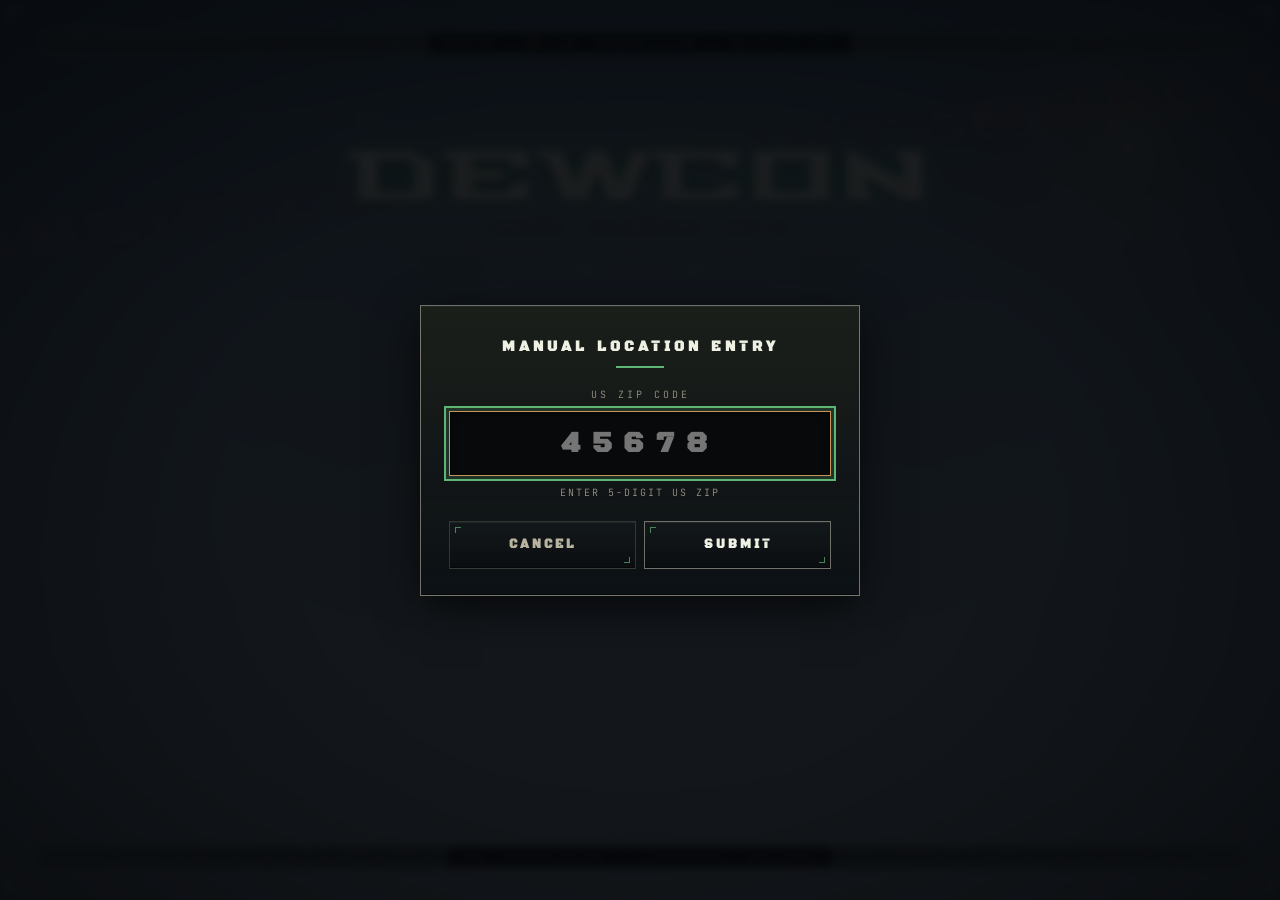
<file: static/index.html>
<!DOCTYPE html>
<html lang="en">
<head>
    <meta charset="UTF-8">
    <meta name="viewport" content="width=device-width, initial-scale=1.0, viewport-fit=cover">
    <title>DEWCON — Atmospheric Threat Command</title>
    <link rel="preconnect" href="https://fonts.googleapis.com">
    <link rel="preconnect" href="https://fonts.gstatic.com" crossorigin>
    <link rel="stylesheet" href="/static/style.css">
    <link rel="manifest" href="/static/manifest.json">
    <meta name="theme-color" content="#06080a">
    <meta name="mobile-web-app-capable" content="yes">
    <meta name="apple-mobile-web-app-status-bar-style" content="black">
    <link rel="icon" type="image/svg+xml" href="/static/icon.svg">
    <meta property="og:title" content="DEWCON — Atmospheric Threat Command">
    <meta property="og:description" content="Real-time dewpoint severity monitoring. Because humidity is a threat level.">
    <meta property="og:type" content="website">
    <meta property="og:url" content="https://juicecon.fly.dev">
</head>
<body data-system="none" data-level="clear" data-weather="clear" data-tod="day">
    <!-- Live weather sky. Layered behind everything; CSS swaps active
         layers based on body[data-weather] and body[data-tod]. -->
    <div class="weather-sky" aria-hidden="true">
        <div class="weather-sky-base"></div>
        <div class="weather-sun"></div>
        <div class="weather-stars"></div>
        <div class="weather-cloud weather-cloud--1"></div>
        <div class="weather-cloud weather-cloud--2"></div>
        <div class="weather-cloud weather-cloud--3"></div>
        <div class="weather-rain"></div>
        <div class="weather-snow"></div>
        <div class="weather-fog"></div>
        <div class="weather-lightning"></div>
    </div>

    <div class="grid-bg" aria-hidden="true"></div>
    <div class="scanlines" aria-hidden="true"></div>
    <div class="vignette" aria-hidden="true"></div>

    <div class="frame">
        <span class="reticle-tr" aria-hidden="true"></span>
        <span class="reticle-bl" aria-hidden="true"></span>

        <div class="classification-bar classification-bar--top" aria-hidden="true">
            <div class="classification-stripes"></div>
            <div class="classification-text">
                <span>DEWCON</span>
                <span class="sep">::</span>
                <span class="pulse-dot"></span>
                <span>LIVE TRANSMISSION</span>
                <span class="sep">::</span>
                <span class="timecode" id="timecode">--:--:-- UTC</span>
            </div>
            <div class="classification-stripes"></div>
        </div>

        <div class="container">
            <header class="header">
                <div class="header-meta">
                    <span class="header-meta-block">
                        <span class="header-meta-key">REPORT</span>
                        <span class="header-meta-val">RT-LIVE / 060s</span>
                    </span>
                    <span class="header-meta-block">
                        <span class="header-meta-key">DATE</span>
                        <span class="header-meta-val" id="header-date">— — —</span>
                    </span>
                </div>
                <h1 class="title">DEWCON</h1>
                <div class="title-sub">Atmospheric Moisture Assessment System</div>
                <div class="title-rule" aria-hidden="true"></div>
            </header>

            <main class="main">
                <div id="loading" class="loading">
                    <div class="loading-text">Acquiring target coordinates</div>
                    <div class="loading-bar"><div class="loading-bar-fill"></div></div>
                </div>

                <div id="error" class="error hidden" role="alert" aria-live="assertive">
                    <div class="error-icon" aria-hidden="true"><span>!</span></div>
                    <div class="error-title">System Fault</div>
                    <div id="error-message" class="error-message"></div>
                    <button id="retry-btn" class="btn">Retry</button>
                </div>

                <div id="display" class="display hidden" aria-live="polite" role="status">

                    <section class="panel panel--primary">
                        <header class="panel-header" data-serial="04-A">
                            <span class="panel-id">// 01</span>
                            <span class="panel-title">Dewpoint Severity</span>
                            <span class="panel-status">
                                <span class="dot"></span>
                                <span>Live</span>
                            </span>
                        </header>
                        <div class="meter-wrap">
                            <svg id="meter" class="meter" viewBox="0 0 420 230" role="img" aria-labelledby="meter-title meter-desc">
                                <title id="meter-title">Dewpoint severity gauge</title>
                                <desc id="meter-desc">Eleven equal-width segments. Left half indicates CCF (dryness, worst at far left). Center is comfort. Right half indicates JuiceCon (humidity, worst at far right). Needle points to the active severity level. The numeric dewpoint reading is shown below the gauge.</desc>
                                <g id="meter-bands" class="meter-bands"></g>
                                <g id="meter-needle" class="meter-needle">
                                    <line class="needle-line" x1="210" y1="200" x2="210" y2="60" />
                                    <circle class="needle-hub" cx="210" cy="200" r="9" />
                                </g>
                            </svg>
                            <div class="meter-axis" aria-hidden="true">
                                <span class="meter-axis-label meter-axis-label--ccf">
                                    <span class="meter-axis-arrow">◀</span>
                                    <span>Dry · CCF</span>
                                </span>
                                <span class="meter-axis-label meter-axis-label--comfort"><span>Comfort Zone</span>
                                </span>
                                <span class="meter-axis-label meter-axis-label--jc">
                                    <span>JuiceCon · Humid</span>
                                    <span class="meter-axis-arrow">▶</span>
                                </span>
                            </div>
                            <div id="meter-chip" class="meter-chip" aria-live="polite">DEWCON</div>
                            <div class="meter-readout">
                                <span class="meter-readout-label">Current Dewpoint</span>
                                <span id="meter-readout-value" class="meter-readout-value">--°F</span>
                            </div>
                        </div>
                    </section>

                    <section class="panel panel--assessment">
                        <header class="panel-header" data-serial="04-B">
                            <span class="panel-id">// 02</span>
                            <span class="panel-title">Operator Assessment</span>
                        </header>
                        <div class="assessment">
                            <div class="descriptor-frame">
                                <span id="descriptor" class="descriptor">STANDBY</span>
                            </div>
                            <div id="description" class="description">"Awaiting atmospheric data."</div>
                        </div>
                    </section>

                    <section class="panel panel--telemetry">
                        <header class="panel-header" data-serial="04-C">
                            <span class="panel-id">// 03</span>
                            <span class="panel-title">Telemetry</span>
                        </header>
                        <div class="data-panel">
                            <div class="data-row">
                                <span class="data-label">Protocol <button id="info-btn" class="info-btn" aria-label="Protocol information">?</button></span>
                                <span class="data-leader" aria-hidden="true"></span>
                                <span id="protocol" class="data-value"><strong>DEWCON</strong></span>
                            </div>
                            <div class="data-row">
                                <span class="data-label">Temperature</span>
                                <span class="data-leader" aria-hidden="true"></span>
                                <span id="temperature" class="data-value">--°F</span>
                            </div>
                            <div class="data-row">
                                <span class="data-label">Dewpoint</span>
                                <span class="data-leader" aria-hidden="true"></span>
                                <span id="dewpoint" class="data-value">--°F</span>
                            </div>
                            <div class="data-row">
                                <span class="data-label">Location</span>
                                <span class="data-leader" aria-hidden="true"></span>
                                <span id="location" class="data-value">—</span>
                            </div>
                            <div class="data-row">
                                <span class="data-label">Station</span>
                                <span class="data-leader" aria-hidden="true"></span>
                                <span id="station" class="data-value">—</span>
                            </div>
                            <div class="data-row">
                                <span class="data-label">Updated</span>
                                <span class="data-leader" aria-hidden="true"></span>
                                <span id="timestamp" class="data-value">--:-- --</span>
                            </div>
                        </div>
                    </section>

                    <div class="actions">
                        <button id="refresh-btn" class="btn">Refresh</button>
                        <button id="share-btn" class="btn btn-secondary">Share</button>
                        <button id="location-btn" class="btn btn-secondary">Relocate</button>
                    </div>

                    <div id="refresh-status" class="refresh-status" aria-live="polite">
                        <span class="refresh-status-dot" aria-hidden="true"></span>
                        <span id="refresh-status-text">Auto-refresh active</span>
                    </div>
                </div>

                <div id="location-modal" class="modal hidden" role="dialog" aria-modal="true" aria-labelledby="location-modal-title">
                    <div class="modal-content">
                        <div id="location-modal-title" class="modal-header">Manual Location Entry</div>
                        <div class="modal-body">
                            <label for="zip-input" class="input-label">US ZIP Code</label>
                            <input type="text" id="zip-input" class="input" placeholder="45678" maxlength="5" pattern="[0-9]{5}">
                            <div class="modal-hint">Enter 5-digit US ZIP</div>
                        </div>
                        <div class="modal-actions">
                            <button id="modal-cancel" class="btn btn-secondary">Cancel</button>
                            <button id="modal-submit" class="btn">Submit</button>
                        </div>
                    </div>
                </div>

                <div id="info-modal" class="modal hidden" role="dialog" aria-modal="true" aria-labelledby="info-modal-title">
                    <div class="modal-content info-modal-content">
                        <div id="info-modal-title" class="modal-header">Protocol Information</div>
                        <div class="modal-body info-body">
                            <div class="info-section">
                                <div class="info-title">DEWCON</div>
                                <div class="info-text">The unified Atmospheric Moisture Assessment System. DEWCON monitors dewpoint conditions and activates the appropriate sub-protocol based on current readings.</div>
                            </div>
                            <div class="info-section">
                                <div class="info-title">JUICECON</div>
                                <div class="info-text">Activates when dewpoint reaches 60°F or above. Monitors humidity severity on a descending scale (JC1 = worst). Designed by Joe Tritschler.</div>
                            </div>
                            <div class="info-section">
                                <div class="info-title">CCF — Cunningham Crackle Factor</div>
                                <div class="info-text">Activates when dewpoint drops to 25°F or below. Monitors dryness severity on a descending scale (CCF1 = worst). Tracks static shock risk, skin crackle potential, and general atmospheric desiccation. Designed by Sheryl Cunningham.</div>
                            </div>
                        </div>
                        <div class="modal-actions">
                            <button id="info-close" class="btn">Dismiss</button>
                        </div>
                    </div>
                </div>
            </main>

            <footer class="footer">
                <div class="footer-text">DEWCON v2.0 // Atmospheric Moisture Assessment Protocol</div>
                <div class="footer-credit">Juicecon — Joe Tritschler · Cunningham Crackle Factor — Sheryl Cunningham</div>
                <div class="footer-credit">Built by Dan Branstrator · mostly Go, occasionally JavaScript</div>
            </footer>
        </div>

        <div class="classification-bar classification-bar--bottom" aria-hidden="true">
            <div class="classification-stripes"></div>
            <div class="classification-text">
                <span>END TRANSMISSION</span>
                <span class="sep">::</span>
                <span>ATMOSPHERIC ADVISORY</span>
            </div>
            <div class="classification-stripes"></div>
        </div>
    </div>

    <script src="/static/app.js"></script>
</body>
</html>
</file>
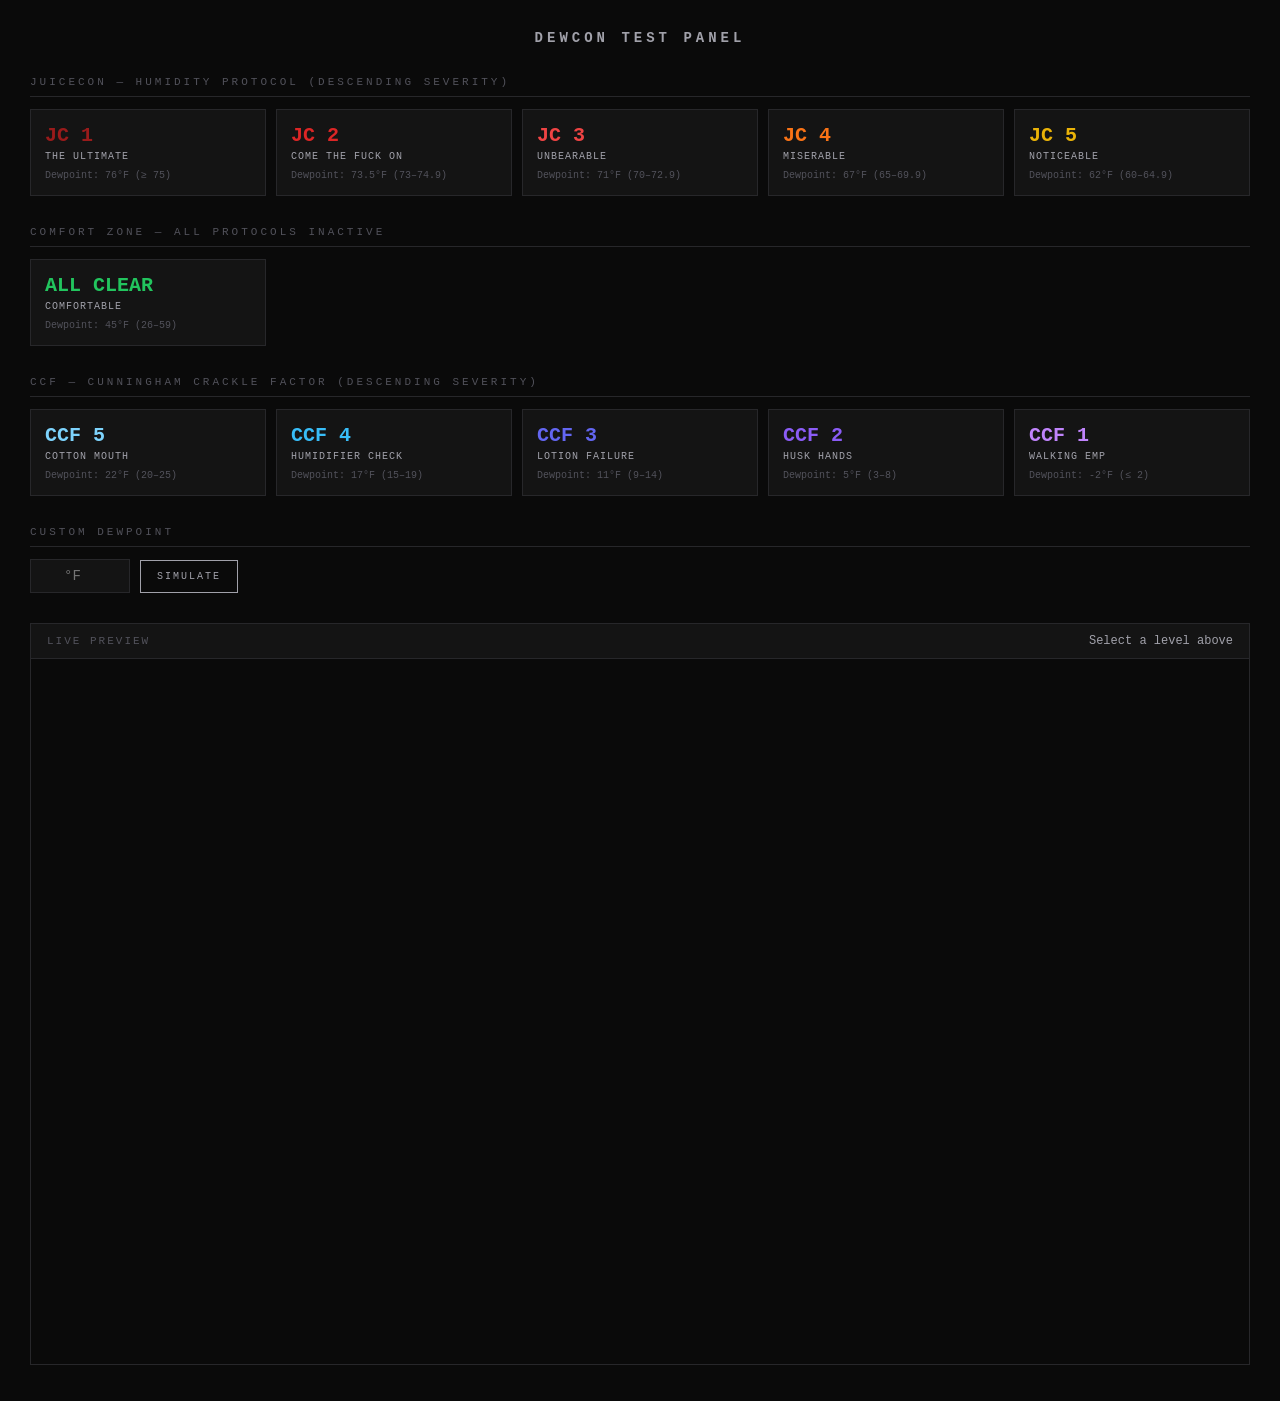
<file: static/test.html>
<!DOCTYPE html>
<html lang="en">
<head>
    <meta charset="UTF-8">
    <meta name="viewport" content="width=device-width, initial-scale=1.0">
    <title>DEWCON — Test Panel</title>
    <style>
        * { margin: 0; padding: 0; box-sizing: border-box; }
        body {
            font-family: 'SF Mono', 'Monaco', 'Inconsolata', 'Roboto Mono', monospace;
            background: #0a0a0a;
            color: #fafafa;
            padding: 30px;
        }
        h1 {
            font-size: 14px;
            letter-spacing: 4px;
            color: #a1a1aa;
            text-align: center;
            margin-bottom: 30px;
        }
        .section {
            margin-bottom: 30px;
        }
        .section-title {
            font-size: 11px;
            letter-spacing: 3px;
            color: #52525b;
            margin-bottom: 12px;
            padding-bottom: 8px;
            border-bottom: 1px solid #27272a;
        }
        .grid {
            display: grid;
            grid-template-columns: repeat(auto-fill, minmax(200px, 1fr));
            gap: 10px;
        }
        .card {
            background: #141414;
            border: 1px solid #27272a;
            padding: 14px;
            cursor: pointer;
            transition: all 0.2s ease;
            position: relative;
        }
        .card:hover {
            border-color: var(--card-color, #a1a1aa);
        }
        .card-level {
            font-size: 20px;
            font-weight: 700;
            color: var(--card-color, #a1a1aa);
            margin-bottom: 4px;
        }
        .card-desc {
            font-size: 10px;
            color: #a1a1aa;
            letter-spacing: 1px;
            margin-bottom: 8px;
        }
        .card-dewpoint {
            font-size: 10px;
            color: #52525b;
        }
        .card.active {
            border-color: var(--card-color, #a1a1aa);
            box-shadow: 0 0 20px rgba(255,255,255,0.05);
        }
        .card.active::after {
            content: 'ACTIVE';
            position: absolute;
            top: 8px;
            right: 10px;
            font-size: 8px;
            letter-spacing: 2px;
            color: var(--card-color, #a1a1aa);
        }

        /* JuiceCon colors */
        .jc1 { --card-color: #991b1b; }
        .jc2 { --card-color: #dc2626; }
        .jc3 { --card-color: #ef4444; }
        .jc4 { --card-color: #f97316; }
        .jc5 { --card-color: #eab308; }
        .clear { --card-color: #22c55e; }
        /* CCF colors */
        .ccf1 { --card-color: #c084fc; }
        .ccf2 { --card-color: #8b5cf6; }
        .ccf3 { --card-color: #6366f1; }
        .ccf4 { --card-color: #38bdf8; }
        .ccf5 { --card-color: #7dd3fc; }

        /* Preview iframe */
        .preview-container {
            margin-top: 30px;
            border: 1px solid #27272a;
        }
        .preview-header {
            display: flex;
            justify-content: space-between;
            align-items: center;
            padding: 10px 16px;
            background: #141414;
            border-bottom: 1px solid #27272a;
        }
        .preview-label {
            font-size: 11px;
            letter-spacing: 2px;
            color: #52525b;
        }
        .preview-dp {
            font-size: 12px;
            color: #a1a1aa;
        }
        iframe {
            width: 100%;
            height: 700px;
            border: none;
            background: #0a0a0a;
        }

        /* Custom dewpoint input */
        .custom-row {
            display: flex;
            gap: 10px;
            align-items: center;
            margin-top: 12px;
        }
        .custom-input {
            font-family: inherit;
            font-size: 14px;
            padding: 8px 12px;
            border: 1px solid #27272a;
            background: #141414;
            color: #fafafa;
            width: 100px;
            text-align: center;
        }
        .custom-input:focus {
            outline: none;
            border-color: #a1a1aa;
        }
        .custom-btn {
            font-family: inherit;
            font-size: 10px;
            letter-spacing: 2px;
            padding: 10px 16px;
            border: 1px solid #a1a1aa;
            background: transparent;
            color: #a1a1aa;
            cursor: pointer;
            text-transform: uppercase;
        }
        .custom-btn:hover {
            background: #a1a1aa;
            color: #0a0a0a;
        }
    </style>
</head>
<body>
    <h1>DEWCON TEST PANEL</h1>

    <div class="section">
        <div class="section-title">JUICECON — HUMIDITY PROTOCOL (DESCENDING SEVERITY)</div>
        <div class="grid">
            <div class="card jc1" data-dp="76" onclick="loadDewpoint(76, this)">
                <div class="card-level">JC 1</div>
                <div class="card-desc">THE ULTIMATE</div>
                <div class="card-dewpoint">Dewpoint: 76°F (≥ 75)</div>
            </div>
            <div class="card jc2" data-dp="73.5" onclick="loadDewpoint(73.5, this)">
                <div class="card-level">JC 2</div>
                <div class="card-desc">COME THE FUCK ON</div>
                <div class="card-dewpoint">Dewpoint: 73.5°F (73–74.9)</div>
            </div>
            <div class="card jc3" data-dp="71" onclick="loadDewpoint(71, this)">
                <div class="card-level">JC 3</div>
                <div class="card-desc">UNBEARABLE</div>
                <div class="card-dewpoint">Dewpoint: 71°F (70–72.9)</div>
            </div>
            <div class="card jc4" data-dp="67" onclick="loadDewpoint(67, this)">
                <div class="card-level">JC 4</div>
                <div class="card-desc">MISERABLE</div>
                <div class="card-dewpoint">Dewpoint: 67°F (65–69.9)</div>
            </div>
            <div class="card jc5" data-dp="62" onclick="loadDewpoint(62, this)">
                <div class="card-level">JC 5</div>
                <div class="card-desc">NOTICEABLE</div>
                <div class="card-dewpoint">Dewpoint: 62°F (60–64.9)</div>
            </div>
        </div>
    </div>

    <div class="section">
        <div class="section-title">COMFORT ZONE — ALL PROTOCOLS INACTIVE</div>
        <div class="grid">
            <div class="card clear" data-dp="45" onclick="loadDewpoint(45, this)">
                <div class="card-level">ALL CLEAR</div>
                <div class="card-desc">COMFORTABLE</div>
                <div class="card-dewpoint">Dewpoint: 45°F (26–59)</div>
            </div>
        </div>
    </div>

    <div class="section">
        <div class="section-title">CCF — CUNNINGHAM CRACKLE FACTOR (DESCENDING SEVERITY)</div>
        <div class="grid">
            <div class="card ccf5" data-dp="22" onclick="loadDewpoint(22, this)">
                <div class="card-level">CCF 5</div>
                <div class="card-desc">COTTON MOUTH</div>
                <div class="card-dewpoint">Dewpoint: 22°F (20–25)</div>
            </div>
            <div class="card ccf4" data-dp="17" onclick="loadDewpoint(17, this)">
                <div class="card-level">CCF 4</div>
                <div class="card-desc">HUMIDIFIER CHECK</div>
                <div class="card-dewpoint">Dewpoint: 17°F (15–19)</div>
            </div>
            <div class="card ccf3" data-dp="11" onclick="loadDewpoint(11, this)">
                <div class="card-level">CCF 3</div>
                <div class="card-desc">LOTION FAILURE</div>
                <div class="card-dewpoint">Dewpoint: 11°F (9–14)</div>
            </div>
            <div class="card ccf2" data-dp="5" onclick="loadDewpoint(5, this)">
                <div class="card-level">CCF 2</div>
                <div class="card-desc">HUSK HANDS</div>
                <div class="card-dewpoint">Dewpoint: 5°F (3–8)</div>
            </div>
            <div class="card ccf1" data-dp="-2" onclick="loadDewpoint(-2, this)">
                <div class="card-level">CCF 1</div>
                <div class="card-desc">WALKING EMP</div>
                <div class="card-dewpoint">Dewpoint: -2°F (≤ 2)</div>
            </div>
        </div>
    </div>

    <div class="section">
        <div class="section-title">CUSTOM DEWPOINT</div>
        <div class="custom-row">
            <input type="number" id="custom-dp" class="custom-input" placeholder="°F" step="0.1">
            <button class="custom-btn" onclick="loadCustom()">SIMULATE</button>
        </div>
    </div>

    <div class="preview-container">
        <div class="preview-header">
            <span class="preview-label">LIVE PREVIEW</span>
            <span id="preview-dp" class="preview-dp">Select a level above</span>
        </div>
        <iframe id="preview" src="about:blank"></iframe>
    </div>

    <script>
        function loadDewpoint(dp, el) {
            // Update active state
            document.querySelectorAll('.card').forEach(function(c) { c.classList.remove('active'); });
            if (el) el.classList.add('active');

            // Load preview
            document.getElementById('preview-dp').textContent = 'Dewpoint: ' + dp + '°F';
            document.getElementById('preview').src = '/?_dewpoint=' + dp;
        }

        function loadCustom() {
            var dp = parseFloat(document.getElementById('custom-dp').value);
            if (isNaN(dp)) return;
            document.querySelectorAll('.card').forEach(function(c) { c.classList.remove('active'); });
            document.getElementById('preview-dp').textContent = 'Dewpoint: ' + dp + '°F (custom)';
            document.getElementById('preview').src = '/?_dewpoint=' + dp;
        }

        document.getElementById('custom-dp').addEventListener('keypress', function(e) {
            if (e.key === 'Enter') loadCustom();
        });
    </script>
</body>
</html>
</file>
<file: static/style.css>
/* ============================================================
   DEWCON :: Atmospheric Threat Command
   Soviet-steppes weather outpost chassis. Mobile-first.
   Dark only. WCAG AA. 44px tap targets.
   ============================================================ */

@import url('https://fonts.googleapis.com/css2?family=Stalinist+One&family=Black+Ops+One&family=JetBrains+Mono:wght@300;500;700&display=swap');

:root {
    /* --------------------------------------------------------
       Severity ramps (production values preserved — app.js
       depends on these names; --level-color routes one of them
       below).
       -------------------------------------------------------- */
    --jc-clear: #5fb574;
    --jc-5: #f3d886;
    --jc-4: #efa85a;
    --jc-3: #e87838;
    --jc-2: #d34a28;
    --jc-1: #b41a1a;

    --ccf-clear: #5fb574;
    --ccf-1: #1f5d9e;
    --ccf-2: #3079b9;
    --ccf-3: #4d97d0;
    --ccf-4: #76b3df;
    --ccf-5: #a4d0ec;

    /* Severity-text companion ramp. Deeper variants for body-size
       text that needs to land at ≥5.3:1 on --bg-panel #1a1f1a.
       Routed alongside --level-color below. */
    --jc-clear-text: #7fc88e;
    --jc-5-text:     #f3d886;
    --jc-4-text:     #efa85a;
    --jc-3-text:     #f08f5c;
    --jc-2-text:     #e87a5e;
    --jc-1-text:     #de5d4f;

    --ccf-clear-text: #7fc88e;
    --ccf-1-text:     #7aa8d8;
    --ccf-2-text:     #8cb6df;
    --ccf-3-text:     #a3c6e6;
    --ccf-4-text:     #bcd5ec;
    --ccf-5-text:     #d0e2f2;

    /* Severity-rgb companion ramp. Used for rgba() plates and
       glows (Safari's color-mix support isn't dependable). */
    --jc-clear-rgb: 95, 181, 116;
    --jc-5-rgb:     243, 216, 134;
    --jc-4-rgb:     239, 168, 90;
    --jc-3-rgb:     232, 120, 56;
    --jc-2-rgb:     211, 74, 40;
    --jc-1-rgb:     180, 26, 26;

    --ccf-clear-rgb: 95, 181, 116;
    --ccf-1-rgb:     31, 93, 158;
    --ccf-2-rgb:     48, 121, 185;
    --ccf-3-rgb:     77, 151, 208;
    --ccf-4-rgb:     118, 179, 223;
    --ccf-5-rgb:     164, 208, 236;

    /* --------------------------------------------------------
       Surfaces — concrete-bunker chassis, olive shadow tones.
       -------------------------------------------------------- */
    --bg-base:     #07090b;     /* outer steppes / iron, below sky */
    --bg-panel:    #1a1f1a;     /* panel face, olive shadow with green cast */
    --bg-elevated: #262c25;     /* panel top highlight */
    --bg-deep:     #0f1310;     /* recessed shadow / inputs */
    --bg-trough:   #0c0f0c;     /* below-panel band */

    /* Olive / khaki / metal palette */
    --khaki-hi:  #b8bb95;       /* 7.5:1 — body OK */
    --khaki-mid: #7a7d63;       /* 3.6:1 — borders/dividers only */
    --khaki-lo:  #3e4234;       /* texture only */
    --rebar:     #4a4d3d;       /* 1px decorative rules */

    /* Copper / oxide / rust */
    --copper:       #c98a4d;    /* 5.5:1 — body OK, focus, asset tags */
    --copper-deep:  #7d4a25;    /* 1.8:1 — decoration only, never text */
    --oxblood:      #b7402e;    /* 3.7:1 — large display only */
    --oxblood-text: #d96651;    /* 5.4:1 — body warm-red OK */
    --stamp-ink:    #c14a32;    /* 4.4:1 — stamps (≥18px / ≥14px bold) */
    --verdigris:    #48766b;    /* patina streak only, never text */

    /* Text */
    --text-primary:   #eef0e4;  /* 15.4:1 */
    --text-secondary: #b8b3a0;  /* 7.9:1 */
    --text-dim:       #9a9684;  /* 5.5:1 — micro labels */
    --text-faint:     #5d5a4d;  /* decorative tick marks only, no text */

    /* Routing tokens */
    --focus-ring:    #c89456;
    --border-frame:  rgba(184, 187, 149, 0.22);
    --border-soft:   rgba(184, 187, 149, 0.10);
    --border-bright: rgba(232, 228, 210, 0.45);
    --border-rule:   rgba(232, 228, 210, 0.35);

    /* Typography — Soviet bunker outpost.
       Crossover rule: ≥40px Stalinist One, <40px Black Ops One. */
    --font-display: 'Stalinist One', 'Black Ops One', 'Impact', sans-serif;
    --font-stencil: 'Black Ops One', 'Stalinist One', 'Impact', sans-serif;
    --font-body:    'JetBrains Mono', 'IBM Plex Mono', 'SF Mono', 'Menlo', monospace;

    /* Severity color routing (rebound by data-system + data-level
       blocks below). The companion -text and -rgb properties stay
       in sync. */
    --level-color: var(--jc-clear);
    --level-color-text: var(--jc-clear-text);
    --level-color-rgb: var(--jc-clear-rgb);

    /* Mobile-first frame metrics. Scale up at breakpoints. */
    --frame-pad-x: 12px;
    --frame-pad-y: 14px;
    --panel-pad:   18px;
    --gap-panels:  16px;

    /* Texture noise — fine grain (existing) + coarse aggregate (new) */
    --noise: url("data:image/svg+xml;utf8,<svg xmlns='http://www.w3.org/2000/svg' width='200' height='200'><filter id='n'><feTurbulence type='fractalNoise' baseFrequency='0.9' numOctaves='2' stitchTiles='stitch'/><feColorMatrix values='0 0 0 0 0.9  0 0 0 0 0.95  0 0 0 0 1  0 0 0 0.55 0'/></filter><rect width='100%25' height='100%25' filter='url(%23n)'/></svg>");
    --noise-fine: url("data:image/svg+xml;utf8,<svg xmlns='http://www.w3.org/2000/svg' width='200' height='200'><filter id='n'><feTurbulence type='fractalNoise' baseFrequency='0.9' numOctaves='2' stitchTiles='stitch'/><feColorMatrix values='0 0 0 0 0.9  0 0 0 0 0.95  0 0 0 0 1  0 0 0 0.55 0'/></filter><rect width='100%25' height='100%25' filter='url(%23n)'/></svg>");
    --noise-coarse: url("data:image/svg+xml;utf8,<svg xmlns='http://www.w3.org/2000/svg' width='320' height='320'><filter id='n'><feTurbulence type='fractalNoise' baseFrequency='0.18' numOctaves='1' stitchTiles='stitch'/><feColorMatrix values='0 0 0 0 0.55  0 0 0 0 0.55  0 0 0 0 0.5  0 0 0 0.4 0'/></filter><rect width='100%25' height='100%25' filter='url(%23n)'/></svg>");
}

/* ============================================================
   Reset
   ============================================================ */

*, *::before, *::after {
    margin: 0;
    padding: 0;
    box-sizing: border-box;
}

html, body {
    height: 100%;
}

html {
    -webkit-text-size-adjust: 100%;
}

body {
    font-family: var(--font-body);
    font-weight: 300;
    background: var(--bg-base);
    color: var(--text-primary);
    min-height: 100vh;
    min-height: 100dvh;
    overflow-x: hidden;
    font-feature-settings: "tnum" 1, "zero" 1, "ss01" 1;
    -webkit-font-smoothing: antialiased;
    text-rendering: optimizeLegibility;
    /* Safe-area insets so notch / home indicator don't crop. */
    padding:
        env(safe-area-inset-top)
        env(safe-area-inset-right)
        env(safe-area-inset-bottom)
        env(safe-area-inset-left);
}

img, svg { display: block; max-width: 100%; }

button { font: inherit; color: inherit; }

/* ============================================================
   Ambient layers — grid, scanlines, vignette, grain, oil-stain
   ============================================================ */

.grid-bg,
.scanlines,
.vignette,
.body-noise {
    position: fixed;
    inset: 0;
    pointer-events: none;
    z-index: 0;
}

.grid-bg {
    background-image:
        linear-gradient(to right, rgba(130, 150, 170, 0.045) 1px, transparent 1px),
        linear-gradient(to bottom, rgba(130, 150, 170, 0.045) 1px, transparent 1px);
    background-size: 40px 40px;
    mask-image: radial-gradient(ellipse at center, rgba(0,0,0,0.95) 0%, rgba(0,0,0,0.35) 65%, transparent 100%);
    -webkit-mask-image: radial-gradient(ellipse at center, rgba(0,0,0,0.95) 0%, rgba(0,0,0,0.35) 65%, transparent 100%);
}

.scanlines {
    background: repeating-linear-gradient(
        to bottom,
        transparent 0,
        transparent 2px,
        rgba(255, 255, 255, 0.022) 2px,
        rgba(255, 255, 255, 0.022) 3px
    );
    mix-blend-mode: overlay;
    opacity: 0.55;
}

.vignette {
    background:
        radial-gradient(ellipse at top, rgba(40, 28, 12, 0.18) 0%, transparent 60%),
        radial-gradient(ellipse at center, transparent 35%, rgba(0,0,0,0.7) 100%);
}

/* Whole-body weathered grain. Tuned subtle so it adds tooth, not noise. */
body::after {
    content: '';
    position: fixed;
    inset: 0;
    background-image: var(--noise);
    background-size: 200px 200px;
    opacity: 0.08;
    pointer-events: none;
    mix-blend-mode: overlay;
    z-index: 0;
}

/* ============================================================
   Frame — outer chassis
   ============================================================ */

.frame {
    position: relative;
    z-index: 1;
    min-height: 100vh;
    min-height: 100dvh;
    padding: var(--frame-pad-y) var(--frame-pad-x);
    display: flex;
    flex-direction: column;
}

/* Corner reticles — heavier on industrial spec */
.frame::before,
.frame::after,
.reticle-tr,
.reticle-bl {
    content: '';
    position: absolute;
    width: 18px;
    height: 18px;
    border-color: var(--border-bright);
    border-style: solid;
    border-width: 0;
}
.frame::before { top: 8px;     left: 8px;     border-top-width: 2px; border-left-width: 2px; }
.frame::after  { bottom: 8px;  right: 8px;    border-bottom-width: 2px; border-right-width: 2px; }
.reticle-tr    { top: 8px;     right: 8px;    border-top-width: 2px; border-right-width: 2px; }
.reticle-bl    { bottom: 8px;  left: 8px;     border-bottom-width: 2px; border-left-width: 2px; }

/* ============================================================
   Classification bars — Mimeograph Header Band.
   Olive paper ribbon glued to concrete: olive ground, thin
   khaki rules above and below, repeating Latin run.
   ============================================================ */

.classification-bar {
    display: flex;
    align-items: stretch;
    gap: 0;
    padding: 0;
    height: 22px;
    font-family: var(--font-body);
    font-size: 9px;
    letter-spacing: 2.5px;
    color: var(--text-secondary);
    text-transform: uppercase;
    background: var(--bg-trough);
    border-top: 1px solid var(--khaki-mid);
    border-bottom: 1px solid var(--khaki-mid);
    overflow: hidden;
    position: relative;
}

.classification-bar--top    { margin-bottom: 14px; animation: dropIn 0.5s ease both; }
.classification-bar--bottom { margin-top: 18px;    animation: dropIn 0.5s 0.8s ease both; }

/* The two .classification-stripes per bar carry the repeating Latin
   run; the centered .classification-text overlays in the middle
   with a trough-colored padding strip so the text behind appears
   cleanly cut. */
.classification-stripes {
    flex: 1 1 60px;
    min-width: 0;
    position: relative;
    overflow: hidden;
    align-self: stretch;
    /* faint mimeograph paper grain */
    background-image: var(--noise-fine);
    background-size: 140px 140px;
    background-blend-mode: overlay;
    opacity: 0.95;
}
.classification-stripes::before {
    content: "OUTPOST WX-04   ATMOSPHERIC TELEMETRY   FOR INTERNAL USE   OUTPOST WX-04   ATMOSPHERIC TELEMETRY   FOR INTERNAL USE   ";
    position: absolute;
    inset: 0;
    display: flex;
    align-items: center;
    font-family: var(--font-body);
    font-weight: 500;
    font-size: 9px;
    letter-spacing: 4px;
    color: var(--khaki-mid);
    white-space: nowrap;
    padding: 0 12px;
    pointer-events: none;
    /* slight ink-on-damp-paper blur */
    text-shadow: 0 0 0.4px rgba(0,0,0,0.35);
}
/* Bottom bar uses a different run */
.classification-bar--bottom .classification-stripes::before {
    content: "END TRANSMISSION   OUTPOST WX-04   STAND DOWN   END TRANSMISSION   OUTPOST WX-04   STAND DOWN   ";
}

/* Geiger sweep — single 40px highlight that crosses every 14s.
   Disabled under prefers-reduced-motion. */
.classification-stripes::after {
    content: '';
    position: absolute;
    top: 0;
    bottom: 0;
    width: 40px;
    background: linear-gradient(
        90deg,
        transparent 0%,
        rgba(232, 228, 210, 0.06) 50%,
        transparent 100%
    );
    pointer-events: none;
    transform: translateX(-100%);
    animation: geigerSweep 14s linear infinite;
}

@keyframes geigerSweep {
    0%   { transform: translateX(-100%); }
    100% { transform: translateX(calc(100vw + 80px)); }
}

/* Centered overlay carries the live timecode + pulse-dot. Sits
   on top of the band, mask-cuts the underlying ribbon text. */
.classification-text {
    display: inline-flex;
    align-items: center;
    gap: 8px;
    white-space: nowrap;
    flex: 0 0 auto;
    padding: 0 12px;
    background: var(--bg-trough);
    color: var(--text-secondary);
    z-index: 1;
}

.classification-text .sep { color: var(--copper); }

/* Period band uses a fixed copper sprocket-hole square (does NOT
   track severity). */
.classification-text .pulse-dot {
    width: 6px;
    height: 6px;
    border-radius: 0;
    background: var(--copper);
    box-shadow: 0 0 4px rgba(201, 138, 77, 0.45);
    animation: livePulse 1.6s ease-in-out infinite;
    flex: 0 0 auto;
}

@keyframes livePulse {
    0%, 100% { opacity: 1; }
    50%      { opacity: 0.4; }
}

@keyframes dropIn {
    from { opacity: 0; transform: translateY(-10px); }
    to   { opacity: 1; transform: translateY(0); }
}

/* ============================================================
   Container
   ============================================================ */

.container {
    width: 100%;
    max-width: 780px;
    margin: 0 auto;
    flex: 1;
}

/* ============================================================
   Header — asset-tag aesthetic
   ============================================================ */

.header {
    position: relative;
    padding: 16px 0 24px;
    text-align: center;
    animation: rise 0.6s 0.1s ease both;
}

/* Faded rubber stamp diagonally crossing behind the wordmark.
   Multiply blend so it tints onto the chassis like real wet ink. */
.header::before {
    content: "CLASSIFIED // FOR INTERNAL USE";
    position: absolute;
    top: 38%;
    left: 50%;
    transform: translate(-50%, -50%) rotate(-7deg);
    font-family: var(--font-display);
    font-size: clamp(32px, 7vw, 48px);
    letter-spacing: 0.12em;
    color: var(--stamp-ink);
    opacity: 0.18;
    pointer-events: none;
    mix-blend-mode: multiply;
    white-space: nowrap;
    z-index: 0;
}
.header > * { position: relative; z-index: 1; }

.header-meta {
    display: flex;
    flex-direction: column;
    align-items: stretch;
    gap: 4px;
    font-family: var(--font-body);
    font-size: 8.5px;
    letter-spacing: 2px;
    color: var(--text-dim);
    text-transform: uppercase;
    margin-bottom: 16px;
    border-top: 1px solid var(--border-soft);
    border-bottom: 1px solid var(--border-soft);
    padding: 6px 0;
}

.header-meta-block {
    display: flex;
    align-items: baseline;
    justify-content: space-between;
    gap: 8px;
    padding: 0 2px;
}

.header-meta-key {
    color: var(--text-dim);
    flex: 0 0 auto;
}

.header-meta-val {
    color: var(--text-secondary);
    font-variant-numeric: tabular-nums;
    text-align: right;
    overflow: hidden;
    text-overflow: ellipsis;
    white-space: nowrap;
}

.title {
    font-family: var(--font-display);
    font-weight: 400; /* Stalinist One is single-weight */
    font-size: clamp(44px, 12vw, 72px);
    letter-spacing: 0.05em;
    line-height: 0.95;
    color: var(--text-primary);
    margin-bottom: 8px;
    /* stencil/stamped look: rim shadow + faint level glow */
    text-shadow:
        0 1px 0 rgba(255,255,255,0.04),
        0 2px 0 rgba(0,0,0,0.6),
        0 0 28px var(--level-color);
    transition: text-shadow 0.8s ease;
    position: relative;
}

/* Asset-tag microline under the wordmark — sits below the title
   and reads like the placard on equipment. */
.title::after {
    content: 'PROPERTY · ATM.MOISTURE · UNIT 04';
    display: block;
    font-family: var(--font-body);
    font-weight: 500;
    font-size: 10px;
    letter-spacing: 3px;
    color: var(--copper);
    margin-top: 8px;
    text-shadow: 0 1px 0 rgba(0,0,0,0.5);
}

.title-sub {
    font-family: var(--font-body);
    font-weight: 400;
    font-size: 9.5px;
    letter-spacing: 3px;
    color: var(--text-secondary);
    text-transform: uppercase;
    margin-top: 10px;
    margin-bottom: 14px;
    padding: 0 6px;
    word-spacing: 1px;
}

.title-rule {
    width: 80px;
    height: 2px;
    background: var(--border-rule);
    margin: 0 auto;
    position: relative;
}
.title-rule::before,
.title-rule::after {
    content: '';
    position: absolute;
    top: 50%;
    width: 6px;
    height: 6px;
    background: var(--border-bright);
    transform: translateY(-50%) rotate(45deg);
}
.title-rule::before { left: -16px; }
.title-rule::after  { right: -16px; }

@keyframes rise {
    from { opacity: 0; transform: translateY(12px); }
    to   { opacity: 1; transform: translateY(0); }
}

/* ============================================================
   Loading state
   ============================================================ */

.loading {
    text-align: center;
    padding: 56px 0;
    animation: fade 0.4s ease;
}

.loading-text {
    font-size: 10px;
    letter-spacing: 3px;
    color: var(--text-secondary);
    text-transform: uppercase;
    margin-bottom: 22px;
}

.loading-bar {
    width: min(240px, 80%);
    height: 3px;
    background: var(--border-soft);
    margin: 0 auto;
    overflow: hidden;
    position: relative;
    border: 1px solid var(--border-soft);
}

.loading-bar-fill {
    width: 30%;
    height: 100%;
    background: var(--text-primary);
    box-shadow: 0 0 12px var(--text-primary);
    animation: loading 1.6s cubic-bezier(0.4, 0, 0.6, 1) infinite;
}

@keyframes loading {
    0%   { transform: translateX(-100%); }
    100% { transform: translateX(400%); }
}

@keyframes fade {
    from { opacity: 0; }
    to   { opacity: 1; }
}

/* ============================================================
   Error state
   ============================================================ */

.error {
    text-align: center;
    padding: 40px 18px;
    border: 2px solid var(--oxblood);
    background:
        linear-gradient(180deg, rgba(183, 64, 46, 0.10), transparent),
        var(--bg-panel);
    position: relative;
}

.error::before {
    content: 'FAULT';
    position: absolute;
    top: -9px;
    left: 14px;
    background: var(--bg-base);
    padding: 0 8px;
    font-family: var(--font-stencil);
    font-weight: 400;
    font-size: 10px;
    letter-spacing: 3px;
    color: var(--stamp-ink);
}

.error-icon {
    width: 56px;
    height: 56px;
    border: 2px solid var(--oxblood);
    display: flex;
    align-items: center;
    justify-content: center;
    font-family: var(--font-stencil);
    font-weight: 400;
    font-size: 28px;
    color: var(--oxblood-text);
    margin: 0 auto 14px;
    transform: rotate(45deg);
    background: rgba(0,0,0,0.4);
}
.error-icon > * { transform: rotate(-45deg); }

.error-title {
    font-family: var(--font-stencil);
    font-weight: 400;
    font-size: 15px;
    letter-spacing: 3px;
    color: var(--oxblood-text);
    margin-bottom: 10px;
}

.error-message {
    font-size: 12px;
    line-height: 1.5;
    color: var(--text-secondary);
    margin-bottom: 22px;
    letter-spacing: 0.5px;
    word-break: break-word;
}

/* ============================================================
   Display — primary content stack
   ============================================================ */

.display {
    display: flex;
    flex-direction: column;
    gap: var(--gap-panels);
}

/* ============================================================
   Panel — concrete bunker face.
   L1-L8 background stack: rust smears, verdigris bloom + streak,
   coarse aggregate, fine tooth, directional concrete pour,
   base vertical gradient. No rivets, no backdrop-filter.
   ::before = rebar line; ::after = two-stroke outer rule.
   ============================================================ */

.panel {
    position: relative;
    background:
        /* L1 — rust smear, upper-left */
        radial-gradient(ellipse 38px 9px at 13% 16%,
            rgba(125, 74, 37, 0.32) 0%, transparent 72%),
        /* L2 — rust smear, lower-right */
        radial-gradient(ellipse 22px 7px at 84% 88%,
            rgba(125, 74, 37, 0.22) 0%, transparent 75%),
        /* L3 — verdigris bloom, mid-right */
        radial-gradient(ellipse 18px 30px at 92% 44%,
            rgba(72, 118, 107, 0.30) 0%, transparent 70%),
        /* L4 — verdigris streak, vertical drip on the right edge */
        linear-gradient(180deg,
            transparent 0%,
            rgba(72, 118, 107, 0.00) 12%,
            rgba(72, 118, 107, 0.14) 28%,
            rgba(72, 118, 107, 0.18) 55%,
            rgba(72, 118, 107, 0.10) 82%,
            transparent 100%),
        /* L5 — low-freq aggregate splotch */
        var(--noise-coarse),
        /* L6 — fine concrete tooth */
        var(--noise-fine),
        /* L7 — directional concrete-pour band */
        linear-gradient(168deg,
            transparent 0%,
            rgba(0, 0, 0, 0.08) 48%,
            transparent 52%,
            transparent 100%),
        /* L8 — base vertical gradient */
        linear-gradient(180deg,
            var(--bg-elevated) 0%,
            #1d231d 14%,
            var(--bg-panel) 48%,
            #14181c 78%,
            var(--bg-deep) 100%);
    background-size:
        auto, auto, auto,
        6% 100%,
        320px 320px,
        140px 140px,
        100% 100%,
        100% 100%;
    background-position:
        0 0, 0 0, 0 0,
        100% 0,
        0 0,
        0 0,
        0 0,
        0 0;
    background-repeat:
        no-repeat, no-repeat, no-repeat,
        no-repeat,
        repeat,
        repeat,
        no-repeat,
        no-repeat;
    background-blend-mode:
        normal, normal, normal,
        normal,
        overlay,
        overlay,
        multiply,
        normal;
    border: 1px solid rgba(8, 12, 8, 0.85);
    /* Two-stroke perimeter via box-shadow stack. No backdrop-filter
       — chassis must read on Safari without blur. Interior fog is
       heavier than v1 to compensate for olive flatness. */
    box-shadow:
        inset 0 1px 0  rgba(232, 228, 210, 0.10),
        inset 0 2px 0  rgba(232, 228, 210, 0.04),
        inset 1px 0 0  rgba(232, 228, 210, 0.05),
        inset -1px 0 0 rgba(0, 0, 0, 0.55),
        inset 0 -1px 0 rgba(0, 0, 0, 0.75),
        inset 0 -2px 0 rgba(0, 0, 0, 0.30),
        inset 0 0 36px rgba(0, 0, 0, 0.60),
        0 1px 0 rgba(232, 228, 210, 0.03),
        0 14px 32px rgba(0, 0, 0, 0.65);
    padding: var(--panel-pad);
    opacity: 0;
    transform: translateY(12px);
    animation: rise 0.6s ease both;
}

/* Rebar line: single 1px horizontal at 30% from top of the panel,
   pinned inside the padding zone. Replaces the dashed
   .panel-header underline. */
.panel::before {
    content: '';
    position: absolute;
    left: var(--panel-pad);
    right: var(--panel-pad);
    top: 30%;
    height: 1px;
    background: var(--rebar);
    opacity: 0.55;
    pointer-events: none;
}

/* Two-stroke outer rule: 1px haze ring at 4px inset out from the
   border, reads as the second of a double-stroke perimeter. */
.panel::after {
    content: '';
    position: absolute;
    inset: -4px;
    border: 1px solid rgba(184, 187, 149, 0.14);
    pointer-events: none;
}

/* Tiny copper inspection square — bottom-left of each panel.
   Injected by app.js decoratePanels(). */
.inspection-mark {
    position: absolute;
    left: 7px;
    bottom: 7px;
    width: 4px;
    height: 4px;
    background: var(--copper);
    pointer-events: none;
    z-index: 1;
}

.panel:nth-of-type(1) { animation-delay: 0.20s; }
.panel:nth-of-type(2) { animation-delay: 0.32s; }
.panel:nth-of-type(3) { animation-delay: 0.44s; }

.panel-header {
    display: flex;
    align-items: center;
    gap: 10px;
    margin-bottom: 16px;
    padding-bottom: 12px;
    /* underline removed — rebar line at panel::before now divides */
    flex-wrap: wrap;
    position: relative;
    z-index: 1;
}

/* Stamped asset serial in the top-right of each panel header,
   driven by data-serial="04-A|B|C" on the header element. */
.panel-header[data-serial]::before {
    content: "№ " attr(data-serial);
    position: absolute;
    top: -6px;
    right: 2px;
    font-family: var(--font-stencil);
    font-weight: 400;
    font-size: 9px;
    letter-spacing: 2px;
    color: var(--copper);
    background: var(--bg-trough);
    padding: 1px 5px;
    border: 1px solid rgba(125, 74, 37, 0.55);
    pointer-events: none;
}

.panel-id {
    font-family: var(--font-stencil);
    font-weight: 400;
    font-size: 11px;
    letter-spacing: 1.5px;
    color: var(--text-primary);
    padding: 2px 6px;
    border: 1px solid var(--level-color);
    background: rgba(var(--level-color-rgb), 0.08);
    transition: border-color 0.6s ease, background 0.6s ease;
    flex: 0 0 auto;
}

.panel-title {
    flex: 1 1 auto;
    font-family: var(--font-body);
    font-weight: 500;
    font-size: 10px;
    letter-spacing: 3px;
    color: var(--text-secondary);
    text-transform: uppercase;
    min-width: 0;
}

.panel-status {
    display: inline-flex;
    align-items: center;
    gap: 6px;
    font-size: 9px;
    letter-spacing: 2px;
    color: var(--text-dim);
    text-transform: uppercase;
    flex: 0 0 auto;
    margin-left: auto;
}

.panel-status .dot {
    width: 8px;
    height: 8px;
    border-radius: 50%;
    background: var(--level-color);
    box-shadow: 0 0 6px var(--level-color);
    animation: livePulse 1.6s ease-in-out infinite;
    transition: background 0.6s ease, box-shadow 0.6s ease;
}

/* ============================================================
   Meter
   ============================================================ */

.meter-wrap {
    text-align: center;
    position: relative;
    z-index: 1;
}

.meter-label { display: none; }

.meter {
    width: 100%;
    height: auto;
    max-width: 520px;
    margin: 0 auto;
    display: block;
    overflow: visible;
}

.meter-bands path {
    fill: none;
    stroke-width: 28;
    stroke-linecap: butt;
    stroke-opacity: 0.5;
    transition: stroke-opacity 0.6s ease, filter 0.6s ease;
}

.band-ccf-1 { stroke: var(--ccf-1); }
.band-ccf-2 { stroke: var(--ccf-2); }
.band-ccf-3 { stroke: var(--ccf-3); }
.band-ccf-4 { stroke: var(--ccf-4); }
.band-ccf-5 { stroke: var(--ccf-5); }
.band-comfort { stroke: var(--jc-clear); }
.band-jc-5 { stroke: var(--jc-5); }
.band-jc-4 { stroke: var(--jc-4); }
.band-jc-3 { stroke: var(--jc-3); }
.band-jc-2 { stroke: var(--jc-2); }
.band-jc-1 { stroke: var(--jc-1); }

[data-system="ccf"][data-level="1"] .band-ccf-1,
[data-system="ccf"][data-level="2"] .band-ccf-2,
[data-system="ccf"][data-level="3"] .band-ccf-3,
[data-system="ccf"][data-level="4"] .band-ccf-4,
[data-system="ccf"][data-level="5"] .band-ccf-5,
[data-system="juicecon"][data-level="5"] .band-jc-5,
[data-system="juicecon"][data-level="4"] .band-jc-4,
[data-system="juicecon"][data-level="3"] .band-jc-3,
[data-system="juicecon"][data-level="2"] .band-jc-2,
[data-system="juicecon"][data-level="1"] .band-jc-1,
[data-system="none"][data-level="clear"] .band-comfort {
    stroke-opacity: 1;
    filter: drop-shadow(0 0 10px currentColor);
}

.meter-numerals text {
    font-family: var(--font-stencil);
    font-weight: 700;
    font-size: 10px;
    letter-spacing: 1px;
    fill: var(--text-primary);
    opacity: 0.55;
    pointer-events: none;
}

.meter-needle {
    transform-origin: 210px 200px;
    transition: transform 1s cubic-bezier(0.34, 1.56, 0.64, 1);
}

.needle-line {
    stroke: var(--text-primary);
    stroke-width: 3;
    stroke-linecap: round;
    filter: drop-shadow(0 0 4px var(--level-color)) drop-shadow(0 0 12px var(--level-color));
}

.needle-hub {
    fill: var(--bg-base);
    stroke: var(--text-primary);
    stroke-width: 2;
}

.meter-chip {
    display: inline-block;
    margin-top: 14px;
    padding: 10px 18px;
    font-family: var(--font-stencil);
    font-weight: 400;
    font-size: 14px;
    letter-spacing: 5px;
    /* Text always reads as the neutral primary — border + glow carry
       the severity color. Reads as a stamped tag, not colored type. */
    color: var(--text-primary);
    border: 2px solid var(--level-color);
    background: rgba(6, 8, 10, 0.95);
    box-shadow:
        0 0 0 4px var(--bg-base),
        0 0 0 5px rgba(255,255,255,0.04),
        0 0 22px rgba(0, 0, 0, 0.9),
        0 0 18px var(--level-color);
    text-transform: uppercase;
    position: relative;
    z-index: 2;
    transition: border-color 0.6s ease, box-shadow 0.6s ease;
}

.meter-chip.all-clear { letter-spacing: 6px; }

.meter-axis {
    display: grid;
    grid-template-columns: 5fr 1fr 5fr;
    align-items: center;
    gap: 10px 6px;
    max-width: 480px;
    margin: 8px auto 0;
    padding: 0 4px;
    font-size: 8.5px;
    letter-spacing: 2px;
    text-transform: uppercase;
    color: var(--text-dim);
    position: relative;
    z-index: 1;
}

.meter-axis-label {
    display: inline-flex;
    align-items: center;
    justify-content: center;
    gap: 4px;
    white-space: nowrap;
    min-width: 0;
}

.meter-axis-label--ccf      { justify-content: flex-start; }
.meter-axis-label--comfort  {
    color: var(--text-secondary);
    border: 1px solid var(--border-soft);
    padding: 4px 2px;
    background: rgba(0,0,0,0.25);
}
.meter-axis-label--jc       { justify-content: flex-end; }

.meter-axis-arrow {
    color: var(--text-dim);
    font-size: 10px;
}

/* Dewpoint readout under meter */
.meter-readout {
    display: flex;
    flex-direction: column;
    align-items: center;
    gap: 6px;
    margin-top: 18px;
    padding-top: 14px;
    border-top: 1px dashed var(--border-soft);
}

.meter-readout-label {
    font-size: 9px;
    letter-spacing: 3px;
    color: var(--text-secondary);
    text-transform: uppercase;
}

.meter-readout-value {
    font-family: var(--font-stencil);
    font-weight: 700;
    font-size: clamp(30px, 9vw, 44px);
    letter-spacing: 2px;
    color: var(--level-color);
    transition: color 0.6s ease;
    text-shadow:
        0 1px 0 rgba(255,255,255,0.05),
        0 2px 0 rgba(0,0,0,0.7),
        0 0 18px var(--level-color);
    font-variant-numeric: tabular-nums;
}

/* ============================================================
   Assessment — descriptor + description
   ============================================================ */

.assessment {
    text-align: center;
    padding: 4px 0;
    position: relative;
    z-index: 1;
}

.descriptor-frame {
    position: relative;
    display: inline-flex;
    align-items: center;
    gap: 14px;
    padding: 0 14px;
    margin-bottom: 14px;
    max-width: 100%;
}

.descriptor-frame::before,
.descriptor-frame::after {
    content: '';
    width: 12px;
    height: 12px;
    border: 2px solid var(--level-color);
    transition: border-color 0.6s ease;
    flex: 0 0 auto;
}
.descriptor-frame::before { border-right: 0; border-bottom: 0; }
.descriptor-frame::after  { border-left: 0;  border-top: 0; }

.descriptor {
    font-family: var(--font-stencil); /* Black Ops One — locked, never exceeds 40px */
    font-weight: 400;                  /* Black Ops One is single-weight */
    font-size: clamp(28px, 8.5vw, 40px);
    letter-spacing: 0.06em;
    line-height: 1.05;
    color: var(--level-color);
    text-transform: uppercase;
    text-shadow:
        0 1px 0 rgba(255,255,255,0.04),
        0 2px 0 rgba(0,0,0,0.7),
        0 0 22px var(--level-color);
    transition: color 0.6s ease, text-shadow 0.6s ease;
    overflow-wrap: anywhere;
    min-width: 0;
}

.description {
    font-family: var(--font-body);
    font-size: 13px;
    font-style: italic;
    color: var(--text-secondary);
    max-width: 480px;
    margin: 0 auto;
    line-height: 1.55;
    padding: 0 6px;
    overflow-wrap: anywhere;
}

/* ============================================================
   Telemetry — data rows with dot leaders
   ============================================================ */

.data-panel {
    padding: 0;
    background: none;
    border: 0;
    position: relative;
    z-index: 1;
}

.data-row {
    display: flex;
    align-items: baseline;
    gap: 8px;
    padding: 10px 0;
    border: 0;
    font-size: 12px;
    min-width: 0;
}

.data-row:not(:last-child) {
    border-bottom: 1px solid var(--border-soft);
}

.data-label {
    font-family: var(--font-body);
    font-weight: 500;
    font-size: 10px;
    letter-spacing: 2.5px;
    color: var(--text-dim);
    text-transform: uppercase;
    flex: 0 0 auto;
    display: inline-flex;
    align-items: center;
    gap: 4px;
    min-width: 0;
}

.data-leader {
    flex: 1 1 auto;
    border-bottom: 1px dotted var(--border-soft);
    transform: translateY(-3px);
    margin: 0 4px;
    min-width: 12px;
}

.data-value {
    font-size: 12px;
    color: var(--text-primary);
    letter-spacing: 0.5px;
    text-align: right;
    flex: 0 1 auto;
    font-variant-numeric: tabular-nums;
    min-width: 0;
    overflow-wrap: anywhere;
}

.data-value strong {
    font-family: var(--font-stencil);
    font-weight: 400;
    /* Deepened severity rail — small bold stencil text needs AA Normal. */
    color: var(--level-color-text);
    letter-spacing: 2px;
    transition: color 0.6s ease;
}

/* ============================================================
   Actions — 44px tap targets, mobile-first single column
   ============================================================ */

.actions {
    display: grid;
    grid-template-columns: 1fr;
    gap: 8px;
    margin-top: 4px;
    opacity: 0;
    transform: translateY(8px);
    animation: rise 0.6s 0.6s ease both;
}

.btn {
    position: relative;
    font-family: var(--font-stencil);
    font-weight: 700;
    font-size: 12px;
    letter-spacing: 3px;
    min-height: 48px;
    padding: 12px 18px;
    border: 1.5px solid var(--border-bright);
    background:
        linear-gradient(180deg, rgba(255,255,255,0.02), rgba(0,0,0,0.25)),
        rgba(14, 18, 22, 0.85);
    color: var(--text-primary);
    cursor: pointer;
    text-transform: uppercase;
    transition: background 0.18s ease, color 0.18s ease, border-color 0.18s ease, box-shadow 0.18s ease, transform 0.08s ease;
    overflow: hidden;
    -webkit-tap-highlight-color: transparent;
    /* slight inset for pressed-metal feel */
    box-shadow:
        inset 0 1px 0 rgba(255,255,255,0.05),
        inset 0 -1px 0 rgba(0,0,0,0.55);
}

.btn::before {
    content: '';
    position: absolute;
    top: 5px; left: 5px;
    width: 6px; height: 6px;
    border-top: 1px solid var(--level-color);
    border-left: 1px solid var(--level-color);
    opacity: 0.7;
    transition: opacity 0.18s ease, border-color 0.6s ease;
}

.btn::after {
    content: '';
    position: absolute;
    bottom: 5px; right: 5px;
    width: 6px; height: 6px;
    border-bottom: 1px solid var(--level-color);
    border-right: 1px solid var(--level-color);
    opacity: 0.7;
    transition: opacity 0.18s ease, border-color 0.6s ease;
}

.btn:hover {
    background: var(--text-primary);
    color: var(--bg-base);
    box-shadow: 0 0 20px var(--level-color);
}

.btn:hover::before,
.btn:hover::after { opacity: 0; }

.btn:active { transform: translateY(1px); }

.btn-secondary {
    border-color: var(--border-frame);
    color: var(--text-secondary);
}

.btn-secondary:hover {
    background: var(--text-secondary);
    color: var(--bg-base);
    border-color: var(--text-secondary);
}

/* ============================================================
   Refresh status
   ============================================================ */

.refresh-status {
    margin-top: 12px;
    font-size: 9px;
    letter-spacing: 2.5px;
    color: var(--text-dim);
    text-align: center;
    text-transform: uppercase;
    opacity: 0;
    animation: fade 0.6s 0.9s ease both;
}

.refresh-status-dot {
    display: inline-block;
    width: 8px;
    height: 8px;
    border-radius: 50%;
    background: var(--level-color);
    box-shadow: 0 0 8px var(--level-color);
    margin-right: 8px;
    vertical-align: middle;
    animation: livePulse 2.4s ease-in-out infinite;
    transition: background 0.6s ease, box-shadow 0.6s ease;
}

/* ============================================================
   Modals
   ============================================================ */

.modal {
    position: fixed;
    inset: 0;
    background: rgba(4, 6, 9, 0.9);
    backdrop-filter: blur(4px);
    -webkit-backdrop-filter: blur(4px);
    display: flex;
    align-items: center;
    justify-content: center;
    z-index: 100;
    padding: 16px;
    padding:
        max(16px, env(safe-area-inset-top))
        max(16px, env(safe-area-inset-right))
        max(16px, env(safe-area-inset-bottom))
        max(16px, env(safe-area-inset-left));
}

.modal-content {
    position: relative;
    background:
        linear-gradient(180deg, var(--bg-panel), rgba(11,15,20,0.85));
    border: 1.5px solid var(--border-bright);
    padding: 26px 20px 22px;
    width: 100%;
    max-width: 440px;
    max-height: 100%;
    overflow-y: auto;
    animation: rise 0.35s ease;
    box-shadow:
        inset 0 1px 0 rgba(255,255,255,0.04),
        inset 0 -1px 0 rgba(0,0,0,0.6),
        0 12px 40px rgba(0,0,0,0.65);
}

.modal-content::before,
.modal-content::after {
    content: '';
    position: absolute;
    width: 12px;
    height: 12px;
    border: 1.5px solid var(--border-bright);
}
.modal-content::before { top: -1px; left: -1px; border-right: 0; border-bottom: 0; }
.modal-content::after  { bottom: -1px; right: -1px; border-left: 0; border-top: 0; }

.modal-header {
    font-family: var(--font-stencil);
    font-weight: 700;
    font-size: 14px;
    letter-spacing: 4px;
    color: var(--text-primary);
    margin-bottom: 20px;
    text-align: center;
    text-transform: uppercase;
    position: relative;
    padding-bottom: 12px;
    word-spacing: 1px;
}
.modal-header::after {
    content: '';
    position: absolute;
    bottom: 0;
    left: 50%;
    transform: translateX(-50%);
    width: 48px;
    height: 2px;
    background: var(--level-color);
}

.modal-body { margin-bottom: 22px; }

.input-label {
    display: block;
    font-size: 10px;
    letter-spacing: 3px;
    color: var(--text-dim);
    text-transform: uppercase;
    margin-bottom: 10px;
    text-align: center;
}

.input {
    width: 100%;
    font-family: var(--font-stencil);
    font-weight: 700;
    font-size: clamp(22px, 7vw, 28px);
    letter-spacing: clamp(6px, 2vw, 12px);
    text-align: center;
    padding: 14px 8px;
    min-height: 56px;
    border: 1.5px solid var(--border-frame);
    background: var(--bg-base);
    color: var(--text-primary);
    transition: border-color 0.2s ease, box-shadow 0.2s ease;
    box-shadow: inset 0 2px 6px rgba(0,0,0,0.55);
}

.input:focus {
    outline: none;
    border-color: var(--focus-ring);
    box-shadow:
        inset 0 2px 6px rgba(0,0,0,0.55),
        0 0 0 3px rgba(var(--level-color-rgb), 0.18);
}

.modal-hint {
    font-size: 10px;
    letter-spacing: 2px;
    color: var(--text-dim);
    text-transform: uppercase;
    margin-top: 10px;
    text-align: center;
}

.modal-actions {
    display: grid;
    grid-template-columns: 1fr 1fr;
    gap: 8px;
}

.modal-actions .btn { width: 100%; }

/* Info modal */
.info-modal-content {
    max-width: 520px;
}

.info-body {
    text-align: left;
    max-height: 55vh;
    overflow-y: auto;
    /* nicer scroll on iOS */
    -webkit-overflow-scrolling: touch;
}

.info-section {
    margin-bottom: 20px;
    padding-left: 12px;
    border-left: 2px solid var(--border-soft);
    position: relative;
}

.info-section::before {
    content: '';
    position: absolute;
    left: -4px;
    top: 6px;
    width: 6px;
    height: 6px;
    background: var(--level-color);
    transition: background 0.6s ease;
}

.info-section:last-child { margin-bottom: 0; }

.info-title {
    font-family: var(--font-stencil);
    font-weight: 700;
    font-size: 13px;
    letter-spacing: 2.5px;
    color: var(--text-primary);
    margin-bottom: 6px;
    text-transform: uppercase;
}

.info-text {
    font-size: 12.5px;
    line-height: 1.6;
    color: var(--text-secondary);
}

/* Info trigger button — accessible 44px tap zone using ::before halo */
.info-btn {
    position: relative;
    display: inline-flex;
    align-items: center;
    justify-content: center;
    width: 22px;
    height: 22px;
    font-family: var(--font-body);
    font-size: 11px;
    font-weight: 700;
    border: 1.5px solid var(--text-dim);
    background: rgba(0,0,0,0.4);
    color: var(--text-secondary);
    cursor: pointer;
    padding: 0;
    margin-left: 6px;
    vertical-align: middle;
    transition: all 0.18s ease;
    -webkit-tap-highlight-color: transparent;
}

/* invisible tap padding to hit 44px */
.info-btn::before {
    content: '';
    position: absolute;
    inset: -12px;
}

.info-btn:hover,
.info-btn:focus-visible {
    border-color: var(--level-color);
    color: var(--level-color);
    box-shadow: 0 0 8px var(--level-color);
}

/* ============================================================
   Footer — service plate
   ============================================================ */

.footer {
    margin-top: 22px;
    padding: 22px 8px 8px;
    border-top: 1px dashed rgba(184, 187, 149, 0.18);
    text-align: center;
    opacity: 0;
    animation: fade 0.6s 0.85s ease both;
    position: relative;
}

/* Service-log placard centered over the dashed rule */
.footer::before {
    content: 'SVC-LOG · DO NOT REMOVE';
    position: absolute;
    top: -8px;
    left: 50%;
    transform: translateX(-50%);
    background: var(--bg-base);
    padding: 0 10px;
    font-family: var(--font-body);
    font-weight: 500;
    font-size: 9px;
    letter-spacing: 3px;
    color: var(--copper-deep);
}

/* Decommissioned-outpost microline pinned below the credits */
.footer::after {
    content: 'OUTPOST WX-04 · KAZAKH SSR · DECOMMISSIONED 1991';
    display: block;
    margin-top: 10px;
    font-family: var(--font-body);
    font-weight: 300;
    font-size: 9px;
    letter-spacing: 3px;
    color: var(--text-dim);
    text-transform: uppercase;
}

.footer-text {
    font-family: var(--font-stencil);
    font-weight: 400;
    font-size: 10px;
    letter-spacing: 3px;
    color: var(--text-dim);
    text-transform: uppercase;
    margin-bottom: 8px;
}

.footer-credit {
    font-size: 10px;
    line-height: 1.5;
    color: var(--text-dim);
    margin-bottom: 3px;
    letter-spacing: 0.5px;
    overflow-wrap: anywhere;
}

/* ============================================================
   Utility
   ============================================================ */

.hidden { display: none !important; }

/* ============================================================
   Level color routing.
   IMPORTANT: when adding a level, set THREE vars in lock-step:
     --level-color       (saturated, drives glows + borders + dots)
     --level-color-text  (deepened, drives small text)
     --level-color-rgb   (R,G,B triplet, drives rgba() plates)
   ============================================================ */

[data-system="juicecon"][data-level="clear"] {
    --level-color: var(--jc-clear);
    --level-color-text: var(--jc-clear-text);
    --level-color-rgb: var(--jc-clear-rgb);
}
[data-system="juicecon"][data-level="5"] {
    --level-color: var(--jc-5);
    --level-color-text: var(--jc-5-text);
    --level-color-rgb: var(--jc-5-rgb);
}
[data-system="juicecon"][data-level="4"] {
    --level-color: var(--jc-4);
    --level-color-text: var(--jc-4-text);
    --level-color-rgb: var(--jc-4-rgb);
}
[data-system="juicecon"][data-level="3"] {
    --level-color: var(--jc-3);
    --level-color-text: var(--jc-3-text);
    --level-color-rgb: var(--jc-3-rgb);
}
[data-system="juicecon"][data-level="2"] {
    --level-color: var(--jc-2);
    --level-color-text: var(--jc-2-text);
    --level-color-rgb: var(--jc-2-rgb);
}
[data-system="juicecon"][data-level="1"] {
    --level-color: var(--jc-1);
    --level-color-text: var(--jc-1-text);
    --level-color-rgb: var(--jc-1-rgb);
}

[data-system="ccf"][data-level="clear"] {
    --level-color: var(--ccf-clear);
    --level-color-text: var(--ccf-clear-text);
    --level-color-rgb: var(--ccf-clear-rgb);
}
[data-system="ccf"][data-level="1"] {
    --level-color: var(--ccf-1);
    --level-color-text: var(--ccf-1-text);
    --level-color-rgb: var(--ccf-1-rgb);
}
[data-system="ccf"][data-level="2"] {
    --level-color: var(--ccf-2);
    --level-color-text: var(--ccf-2-text);
    --level-color-rgb: var(--ccf-2-rgb);
}
[data-system="ccf"][data-level="3"] {
    --level-color: var(--ccf-3);
    --level-color-text: var(--ccf-3-text);
    --level-color-rgb: var(--ccf-3-rgb);
}
[data-system="ccf"][data-level="4"] {
    --level-color: var(--ccf-4);
    --level-color-text: var(--ccf-4-text);
    --level-color-rgb: var(--ccf-4-rgb);
}
[data-system="ccf"][data-level="5"] {
    --level-color: var(--ccf-5);
    --level-color-text: var(--ccf-5-text);
    --level-color-rgb: var(--ccf-5-rgb);
}

[data-system="none"][data-level="clear"],
[data-level="clear"] {
    --level-color: var(--jc-clear);
    --level-color-text: var(--jc-clear-text);
    --level-color-rgb: var(--jc-clear-rgb);
}

/* ============================================================
   Worst-level animations (preserved)
   ============================================================ */

[data-system="juicecon"][data-level="1"] .band-jc-1,
[data-system="juicecon"][data-level="1"] .meter-chip,
[data-system="juicecon"][data-level="1"] .descriptor {
    animation: pulse 2s ease-in-out infinite;
}

[data-system="ccf"][data-level="1"] .meter-chip,
[data-system="ccf"][data-level="1"] .descriptor {
    animation: crackle 0.18s ease-in-out infinite;
}

[data-system="ccf"][data-level="1"] .band-ccf-1 {
    animation: band-flicker 0.22s ease-in-out infinite;
}

@keyframes pulse {
    0%, 100% { opacity: 1; }
    50%      { opacity: 0.6; }
}

@keyframes crackle {
    /* Reduced amplitude (0.4px max) so the worst CCF state still has
       visible electrical jitter without screen-reader cursor displacement. */
    0%   { text-shadow: 0 0 18px var(--level-color); transform: translate(0, 0); }
    25%  { text-shadow: 0 0 26px var(--level-color), 1px -1px 0 rgba(255,255,255,0.6); transform: translate(0.4px, -0.2px); }
    50%  { text-shadow: 0 0 12px var(--level-color); transform: translate(0, 0); }
    75%  { text-shadow: 0 0 30px var(--level-color), -1px 1px 0 rgba(224,231,255,0.5); transform: translate(-0.3px, 0.3px); }
    100% { text-shadow: 0 0 18px var(--level-color); transform: translate(0, 0); }
}

@keyframes band-flicker {
    0%, 100% { stroke-opacity: 1; }
    25%      { stroke-opacity: 0.55; }
    50%      { stroke-opacity: 1; }
    75%      { stroke-opacity: 0.75; }
}

/* ============================================================
   Focus styles
   ============================================================ */

.btn:focus-visible,
.info-btn:focus-visible,
.input:focus-visible,
.meter-chip:focus-visible {
    outline: 2px solid var(--level-color);
    outline-offset: 3px;
}

/* ============================================================
   Responsive — mobile-first, progressive enhancement
   ============================================================ */

/* >=420px — large phones, more breathing room */
@media (min-width: 420px) {
    :root {
        --frame-pad-x: 16px;
        --frame-pad-y: 16px;
        --panel-pad: 22px;
    }
    .classification-bar { font-size: 9.5px; letter-spacing: 3px; }
    .header-meta-block { font-size: 9px; }
    .data-row { font-size: 12.5px; }
    .description { font-size: 13.5px; }
}

/* >=560px — small tablets / landscape phones */
@media (min-width: 560px) {
    :root {
        --frame-pad-x: 22px;
        --frame-pad-y: 20px;
        --panel-pad: 26px;
        --gap-panels: 20px;
    }
    .header-meta {
        flex-direction: row;
        justify-content: space-between;
        align-items: center;
    }
    .header-meta-block { flex: 0 0 auto; padding: 0 6px; }
    .actions {
        grid-template-columns: repeat(3, 1fr);
        gap: 10px;
    }
    .modal-content { padding: 32px 28px 26px; }
    .modal-actions { grid-template-columns: 1fr 1fr; }
    .meter-readout {
        flex-direction: row;
        gap: 18px;
        align-items: baseline;
    }
    .classification-text { white-space: nowrap; }
    .meter-axis { font-size: 9px; letter-spacing: 3px; gap: 12px 8px; padding: 0 12px; }
}

/* >=768px — tablet + */
@media (min-width: 768px) {
    :root {
        --frame-pad-x: 32px;
        --frame-pad-y: 28px;
        --panel-pad: 30px;
        --gap-panels: 22px;
    }
    .classification-bar--top    { margin-bottom: 26px; }
    .classification-bar--bottom { margin-top: 32px; }
    .header { padding: 24px 0 32px; }
    .title-sub { letter-spacing: 4px; font-size: 10px; }
    .panel-header { gap: 14px; }
    .panel-title { font-size: 10.5px; letter-spacing: 4px; }
    .meter-readout-value { font-size: 40px; }
    .descriptor-frame { gap: 18px; padding: 0 18px; }
    .descriptor-frame::before,
    .descriptor-frame::after { width: 14px; height: 14px; }
    .description { font-size: 14px; }
    .data-row { padding: 11px 0; }
    .data-label { letter-spacing: 3px; }
    .footer-text { letter-spacing: 4px; }
}

/* >=1024px — desktop */
@media (min-width: 1024px) {
    :root {
        --frame-pad-x: 40px;
        --frame-pad-y: 32px;
    }
    .container { max-width: 820px; }
}

/* Very narrow phones (<360px) — clamp harder */
@media (max-width: 359px) {
    :root {
        --frame-pad-x: 8px;
        --panel-pad: 14px;
    }
    .meter-chip { font-size: 12px; letter-spacing: 4px; padding: 9px 14px; }
    .panel-status { font-size: 8.5px; letter-spacing: 1.5px; }
    .data-label { letter-spacing: 2px; }
    .descriptor { letter-spacing: 0.04em; }
}

/* Landscape phones — collapse vertical padding */
@media (max-height: 480px) and (orientation: landscape) {
    .header { padding: 8px 0 12px; }
    .classification-bar--top    { margin-bottom: 8px; }
    .classification-bar--bottom { margin-top: 10px; }
    .loading { padding: 24px 0; }
}

/* ============================================================
   Live weather sky — animated background driven by
   body[data-weather] and body[data-tod].
   Layers (bottom up): sky-base, sun, stars, clouds, rain, snow,
   fog, lightning. All non-interactive, fixed to viewport.
   ============================================================ */

.weather-sky {
    position: fixed;
    inset: 0;
    z-index: 0;
    pointer-events: none;
    overflow: hidden;
    /* dim slightly so the chassis reads clearly on top */
    filter: brightness(0.92) saturate(0.92);
}

/* Sky gradient swap. Solid colors so transitions fade cleanly. */
.weather-sky-base {
    position: absolute;
    inset: 0;
    background: linear-gradient(180deg, var(--sky-top, #1a2030) 0%, var(--sky-bot, #0a0e14) 100%);
    transition: background 1.5s ease;
}

/* default fallbacks */
:root {
    --sky-top: #1a2030;
    --sky-bot: #0a0e14;
}

/* DAY palettes */
body[data-tod="day"][data-weather="clear"]   { --sky-top: #6d9bc4; --sky-bot: #c3d2db; }
body[data-tod="day"][data-weather="partly"]  { --sky-top: #6e92b3; --sky-bot: #a9b6c0; }
body[data-tod="day"][data-weather="cloudy"]  { --sky-top: #4a545e; --sky-bot: #7c858d; }
body[data-tod="day"][data-weather="rain"]    { --sky-top: #2f3a44; --sky-bot: #4e5965; }
body[data-tod="day"][data-weather="storm"]   { --sky-top: #1d232c; --sky-bot: #353c47; }
body[data-tod="day"][data-weather="snow"]    { --sky-top: #7a8590; --sky-bot: #c1c8cf; }
body[data-tod="day"][data-weather="fog"]     { --sky-top: #6d6457; --sky-bot: #97907f; }

/* NIGHT palettes */
body[data-tod="night"][data-weather="clear"]  { --sky-top: #08111f; --sky-bot: #182437; }
body[data-tod="night"][data-weather="partly"] { --sky-top: #0d1525; --sky-bot: #1e2a3d; }
body[data-tod="night"][data-weather="cloudy"] { --sky-top: #14181e; --sky-bot: #20262e; }
body[data-tod="night"][data-weather="rain"]   { --sky-top: #0a0e14; --sky-bot: #1a2028; }
body[data-tod="night"][data-weather="storm"]  { --sky-top: #060810; --sky-bot: #14181f; }
body[data-tod="night"][data-weather="snow"]   { --sky-top: #1f262e; --sky-bot: #3a424c; }
body[data-tod="night"][data-weather="fog"]    { --sky-top: #1a1b1e; --sky-bot: #2e2e2e; }

/* ---------- Sun ---------- */
.weather-sun {
    position: absolute;
    top: -12%;
    right: -8%;
    width: 56vmin;
    height: 56vmin;
    background:
        radial-gradient(circle at 50% 50%,
            rgba(255, 232, 178, 0.55) 0%,
            rgba(255, 204, 130, 0.32) 14%,
            rgba(255, 180, 100, 0.16) 30%,
            transparent 60%);
    opacity: 0;
    transition: opacity 1.5s ease;
    animation: sun-pulse 30s ease-in-out infinite;
    will-change: transform;
}
body[data-tod="day"][data-weather="clear"]  .weather-sun { opacity: 0.95; }
body[data-tod="day"][data-weather="partly"] .weather-sun { opacity: 0.55; }
@keyframes sun-pulse {
    /* Quiet ambient breath — 1.5% amplitude over 30s. Drops attention. */
    0%, 100% { transform: scale(1); }
    50%      { transform: scale(1.015); }
}

/* ---------- Stars ---------- */
.weather-stars {
    position: absolute;
    inset: 0;
    opacity: 0;
    transition: opacity 1.5s ease;
    /* dense small-dot field via stacked radial gradients */
    background-image:
        radial-gradient(1px 1px at 6% 12%, #fff, transparent),
        radial-gradient(1px 1px at 12% 28%, #cce, transparent),
        radial-gradient(1px 1px at 18% 8%, #fff, transparent),
        radial-gradient(1.2px 1.2px at 23% 44%, #fff, transparent),
        radial-gradient(1px 1px at 29% 18%, #aab, transparent),
        radial-gradient(1px 1px at 36% 6%, #fff, transparent),
        radial-gradient(1px 1px at 42% 32%, #cce, transparent),
        radial-gradient(1.4px 1.4px at 47% 14%, #fff, transparent),
        radial-gradient(1px 1px at 53% 40%, #fff, transparent),
        radial-gradient(1px 1px at 58% 22%, #ddd, transparent),
        radial-gradient(1px 1px at 64% 9%, #fff, transparent),
        radial-gradient(1.2px 1.2px at 69% 35%, #fff, transparent),
        radial-gradient(1px 1px at 75% 17%, #cce, transparent),
        radial-gradient(1px 1px at 80% 5%, #fff, transparent),
        radial-gradient(1px 1px at 84% 25%, #fff, transparent),
        radial-gradient(1.2px 1.2px at 89% 11%, #fff, transparent),
        radial-gradient(1px 1px at 94% 28%, #cce, transparent),
        radial-gradient(1px 1px at 3% 46%, #fff, transparent),
        radial-gradient(1px 1px at 27% 62%, #aab, transparent),
        radial-gradient(1px 1px at 55% 58%, #fff, transparent),
        radial-gradient(1.2px 1.2px at 76% 54%, #fff, transparent),
        radial-gradient(1px 1px at 91% 64%, #cce, transparent),
        radial-gradient(1px 1px at 14% 72%, #fff, transparent),
        radial-gradient(1px 1px at 38% 80%, #cce, transparent),
        radial-gradient(1px 1px at 62% 76%, #fff, transparent),
        radial-gradient(1px 1px at 86% 82%, #aab, transparent);
    background-size: 100% 100%;
    animation: twinkle 4.5s ease-in-out infinite alternate;
}
body[data-tod="night"][data-weather="clear"]  .weather-stars,
body[data-tod="night"][data-weather="partly"] .weather-stars { opacity: 0.85; }
body[data-tod="night"][data-weather="snow"]   .weather-stars { opacity: 0.35; }
@keyframes twinkle {
    0%   { opacity: var(--star-min, 0.55); }
    100% { opacity: var(--star-max, 0.95); }
}

/* ---------- Clouds ---------- */
.weather-cloud {
    position: absolute;
    width: 220px;
    height: 92px;
    background:
        radial-gradient(70px 44px at 28% 60%, rgba(245, 248, 252, 0.55), transparent 70%),
        radial-gradient(95px 52px at 62% 50%, rgba(245, 248, 252, 0.50), transparent 70%),
        radial-gradient(60px 38px at 42% 38%, rgba(245, 248, 252, 0.42), transparent 72%),
        radial-gradient(55px 32px at 80% 60%, rgba(245, 248, 252, 0.38), transparent 70%);
    opacity: 0;
    filter: blur(2px);
    transition: opacity 1.5s ease;
    will-change: transform;
}
.weather-cloud--1 { top: 8%;  animation: drift 95s linear infinite; }
.weather-cloud--2 { top: 22%; animation: drift 140s linear infinite -40s;
                    transform: scale(0.7); }
.weather-cloud--3 { top: 14%; animation: drift 75s linear infinite -25s;
                    transform: scale(1.45); opacity: 0; }

body[data-weather="partly"] .weather-cloud--1,
body[data-weather="partly"] .weather-cloud--2 { opacity: 0.85; }
body[data-weather="partly"] .weather-cloud--3 { opacity: 0; }

body[data-weather="cloudy"] .weather-cloud,
body[data-weather="rain"]   .weather-cloud,
body[data-weather="storm"]  .weather-cloud,
body[data-weather="snow"]   .weather-cloud { opacity: 0.95; }

/* darken clouds at night */
body[data-tod="night"] .weather-cloud { filter: blur(2px) brightness(0.35); }

/* storm clouds: bigger, darker */
body[data-weather="storm"] .weather-cloud {
    filter: blur(3px) brightness(0.4);
}
body[data-tod="night"][data-weather="storm"] .weather-cloud {
    filter: blur(3px) brightness(0.25);
}

@keyframes drift {
    from { transform: translate3d(-280px, 0, 0) scale(var(--cs, 1)); }
    to   { transform: translate3d(calc(100vw + 280px), 0, 0) scale(var(--cs, 1)); }
}
.weather-cloud--2 { --cs: 0.7; }
.weather-cloud--3 { --cs: 1.45; }

/* ---------- Rain ---------- */
.weather-rain {
    position: absolute;
    inset: -10% -10%;
    opacity: 0;
    transition: opacity 1s ease;
    /* angled streaks, two layers for parallax */
    background-image:
        url("data:image/svg+xml;utf8,<svg xmlns='http://www.w3.org/2000/svg' width='90' height='160'><g stroke='%23a8c4d8' stroke-width='1.4' stroke-linecap='round' opacity='0.55'><line x1='10' y1='4' x2='4' y2='44'/><line x1='26' y1='28' x2='20' y2='68'/><line x1='52' y1='2' x2='46' y2='42'/><line x1='66' y1='58' x2='60' y2='98'/><line x1='38' y1='98' x2='32' y2='138'/><line x1='14' y1='84' x2='8' y2='124'/><line x1='80' y1='110' x2='74' y2='150'/></g></svg>"),
        url("data:image/svg+xml;utf8,<svg xmlns='http://www.w3.org/2000/svg' width='120' height='200'><g stroke='%23cfe1ec' stroke-width='1' stroke-linecap='round' opacity='0.35'><line x1='12' y1='10' x2='6' y2='60'/><line x1='44' y1='40' x2='38' y2='90'/><line x1='80' y1='10' x2='74' y2='60'/><line x1='100' y1='80' x2='94' y2='130'/><line x1='28' y1='130' x2='22' y2='180'/><line x1='66' y1='150' x2='60' y2='200'/></g></svg>");
    background-size: 90px 160px, 120px 200px;
    animation: rain-fall-1 0.55s linear infinite,
               rain-fall-2 0.9s linear infinite;
}
@keyframes rain-fall-1 {
    from { background-position: 0 -160px, 0 0; }
    to   { background-position: 0 0,      0 0; }
}
@keyframes rain-fall-2 {
    from { background-position: 0 0, 0 -200px; }
    to   { background-position: 0 0, 0 0; }
}
body[data-weather="rain"]  .weather-rain { opacity: 0.85; }
body[data-weather="storm"] .weather-rain { opacity: 1; }
body[data-tod="night"][data-weather="rain"]  .weather-rain,
body[data-tod="night"][data-weather="storm"] .weather-rain { filter: brightness(0.7); }

/* ---------- Snow ---------- */
.weather-snow {
    position: absolute;
    inset: -10%;
    opacity: 0;
    transition: opacity 1s ease;
    background-image:
        url("data:image/svg+xml;utf8,<svg xmlns='http://www.w3.org/2000/svg' width='200' height='200'><g fill='%23f4f7fa' opacity='0.85'><circle cx='12' cy='14' r='1.6'/><circle cx='48' cy='32' r='1.2'/><circle cx='86' cy='10' r='1.8'/><circle cx='130' cy='40' r='1.4'/><circle cx='170' cy='22' r='1.6'/><circle cx='28' cy='70' r='1.4'/><circle cx='68' cy='90' r='1.8'/><circle cx='108' cy='66' r='1.2'/><circle cx='146' cy='98' r='1.6'/><circle cx='182' cy='80' r='1.4'/><circle cx='16' cy='130' r='1.6'/><circle cx='54' cy='150' r='1.2'/><circle cx='98' cy='126' r='1.8'/><circle cx='138' cy='160' r='1.4'/><circle cx='176' cy='140' r='1.6'/><circle cx='34' cy='184' r='1.4'/><circle cx='82' cy='176' r='1.6'/><circle cx='120' cy='192' r='1.2'/><circle cx='162' cy='178' r='1.8'/></g></svg>"),
        url("data:image/svg+xml;utf8,<svg xmlns='http://www.w3.org/2000/svg' width='240' height='240'><g fill='%23ffffff' opacity='0.55'><circle cx='20' cy='20' r='1'/><circle cx='70' cy='44' r='1'/><circle cx='124' cy='12' r='1'/><circle cx='180' cy='40' r='1'/><circle cx='220' cy='66' r='1'/><circle cx='40' cy='90' r='1'/><circle cx='98' cy='110' r='1'/><circle cx='156' cy='82' r='1'/><circle cx='208' cy='124' r='1'/><circle cx='14' cy='150' r='1'/><circle cx='70' cy='176' r='1'/><circle cx='120' cy='150' r='1'/><circle cx='176' cy='194' r='1'/><circle cx='216' cy='216' r='1'/></g></svg>");
    background-size: 200px 200px, 240px 240px;
    animation: snow-fall-1 9s linear infinite,
               snow-fall-2 14s linear infinite;
}
@keyframes snow-fall-1 {
    from { background-position: 0 -200px, 0 0; }
    to   { background-position: 100px 0, 0 0; }
}
@keyframes snow-fall-2 {
    from { background-position: 0 0, 0 -240px; }
    to   { background-position: 0 0, -120px 0; }
}
body[data-weather="snow"] .weather-snow { opacity: 1; }

/* ---------- Fog ---------- */
.weather-fog {
    position: absolute;
    inset: 0;
    opacity: 0;
    transition: opacity 1.5s ease;
    background:
        radial-gradient(ellipse 85vw 30vh at 30% 65%, rgba(245, 245, 240, 0.22), transparent 70%),
        radial-gradient(ellipse 70vw 28vh at 70% 78%, rgba(245, 245, 240, 0.18), transparent 70%),
        radial-gradient(ellipse 60vw 24vh at 20% 90%, rgba(245, 245, 240, 0.14), transparent 70%);
    animation: fog-drift 28s ease-in-out infinite alternate;
}
@keyframes fog-drift {
    from { transform: translate3d(-30px, 0, 0); }
    to   { transform: translate3d(30px,  0, 0); }
}
body[data-weather="fog"] .weather-fog { opacity: 1; }
body[data-tod="night"][data-weather="fog"] .weather-fog { filter: brightness(0.5); }

/* Also light fog overlay for snow + heavy rain — adds depth */
body[data-weather="snow"] .weather-fog,
body[data-weather="storm"] .weather-fog { opacity: 0.45; }

/* ---------- Lightning ---------- */
.weather-lightning {
    position: absolute;
    inset: 0;
    background: rgba(232, 240, 250, 0.85);
    opacity: 0;
    mix-blend-mode: screen;
}
body[data-weather="storm"] .weather-lightning {
    animation: lightning 11s ease-in-out infinite;
}
@keyframes lightning {
    0%, 28%, 30%, 32%, 35%, 65%, 67%, 100% { opacity: 0; }
    29%   { opacity: 0.55; }
    31%   { opacity: 0.25; }
    34%   { opacity: 0.45; }
    66%   { opacity: 0.6; }
}

/* ============================================================
   Tone down the existing ambient layers so the sky reads
   ============================================================ */

.grid-bg { opacity: 0.45; }

.vignette {
    background:
        radial-gradient(ellipse at top, rgba(40, 28, 12, 0.10) 0%, transparent 60%),
        radial-gradient(ellipse at center, transparent 45%, rgba(0,0,0,0.55) 100%);
}

/* Slightly lift the body bg so it doesn't fully eclipse weather under
   the panels (the chassis itself sits in front of the sky). */
body {
    background:
        radial-gradient(ellipse at top, rgba(10,14,20,0.4) 0%, transparent 60%),
        var(--bg-base);
}

/* ============================================================
   Reduced motion
   ============================================================ */

@media (prefers-reduced-motion: reduce) {
    *,
    *::before,
    *::after {
        animation-duration: 0.01ms !important;
        animation-iteration-count: 1 !important;
        transition-duration: 0.01ms !important;
    }
    .meter-needle { transition: none; }

    /* Status dots stop pulsing but stay fully visible (not fading to
       opacity 0 partway through a clamped frame). */
    .pulse-dot,
    .panel-status .dot,
    .refresh-status-dot {
        animation: none !important;
        opacity: 1 !important;
    }

    /* Carve-outs: instantaneous sky-color jumps are jarring when the
       weather classifier swaps states. Allow a brief 200ms fade. */
    .weather-sky-base {
        transition: background 200ms ease !important;
    }
    .weather-sun,
    .weather-stars,
    .weather-cloud,
    .weather-rain,
    .weather-snow,
    .weather-fog,
    .weather-lightning {
        animation: none !important;
        transition: opacity 200ms ease !important;
    }

    /* Geiger sweep, crackle, band flicker all halt. */
    .classification-stripes::after,
    .descriptor,
    .meter-chip,
    .band-ccf-1 {
        animation: none !important;
    }
}
</file>
